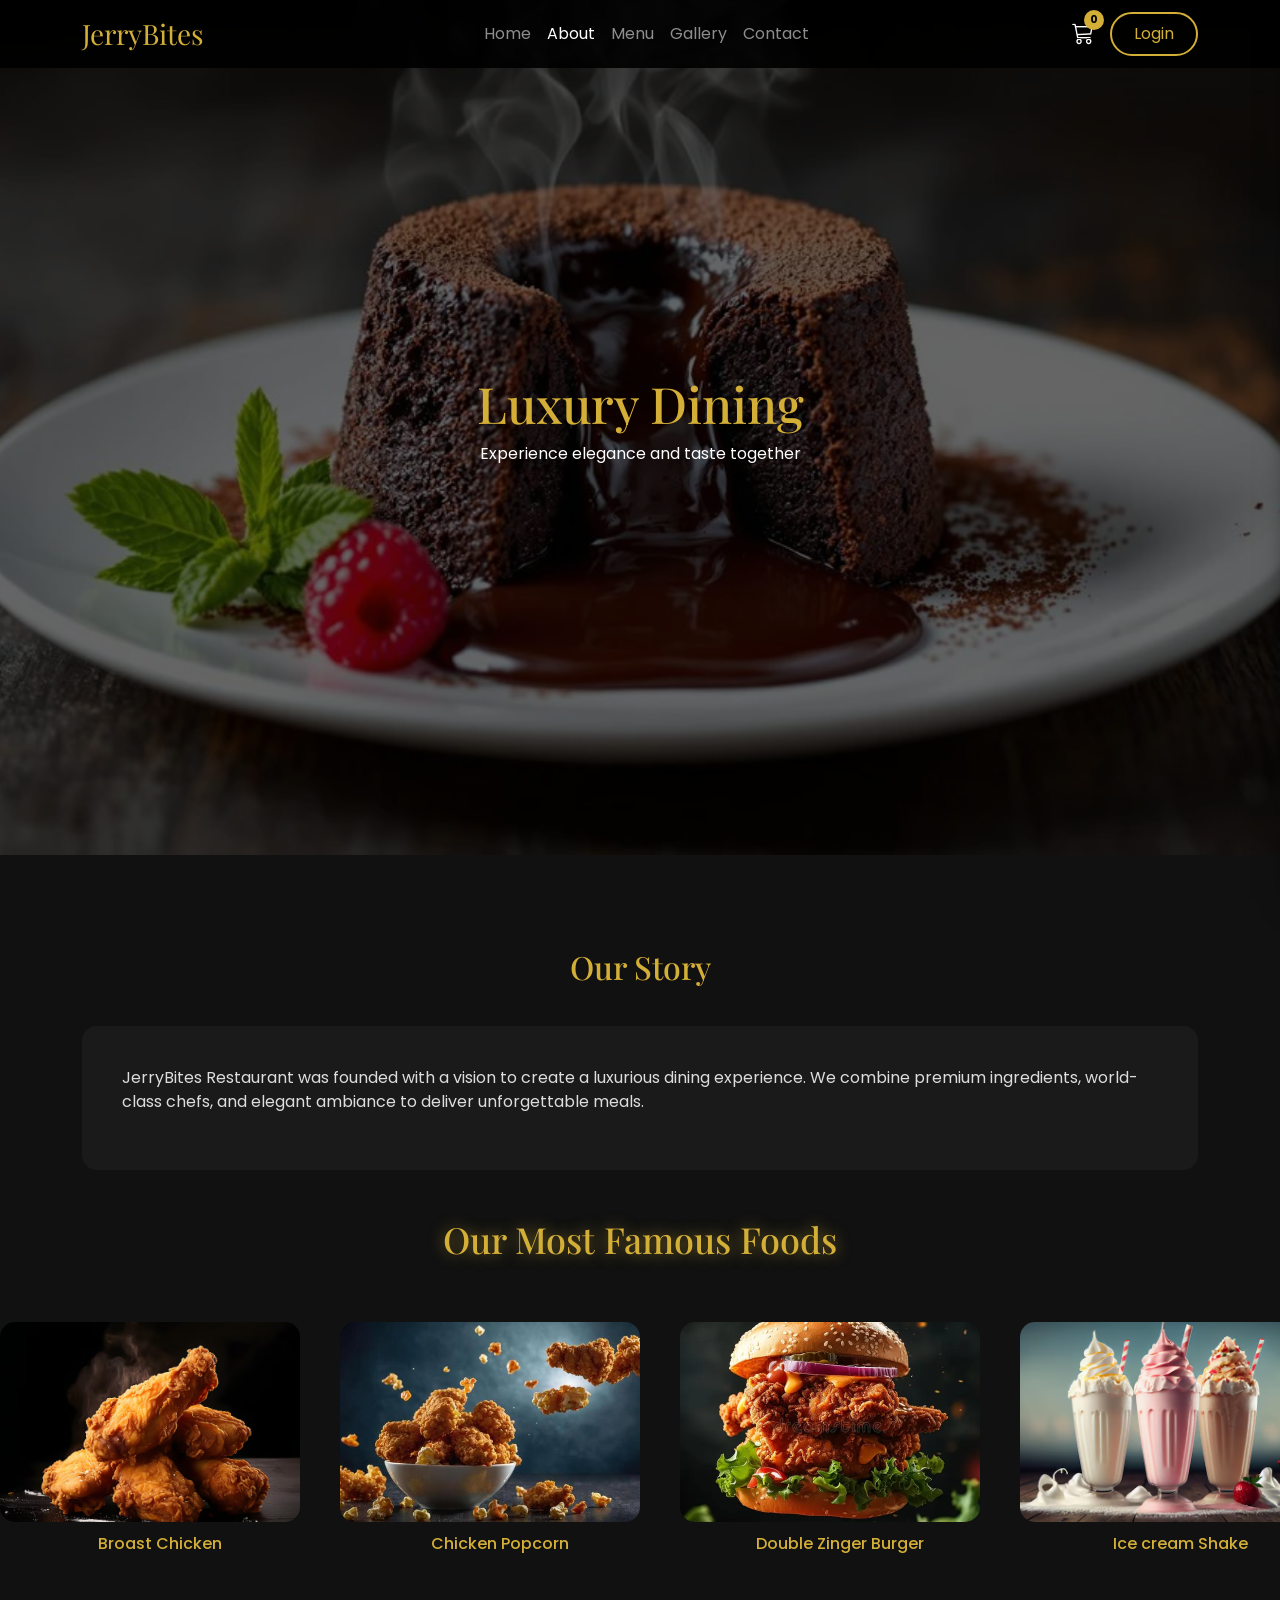
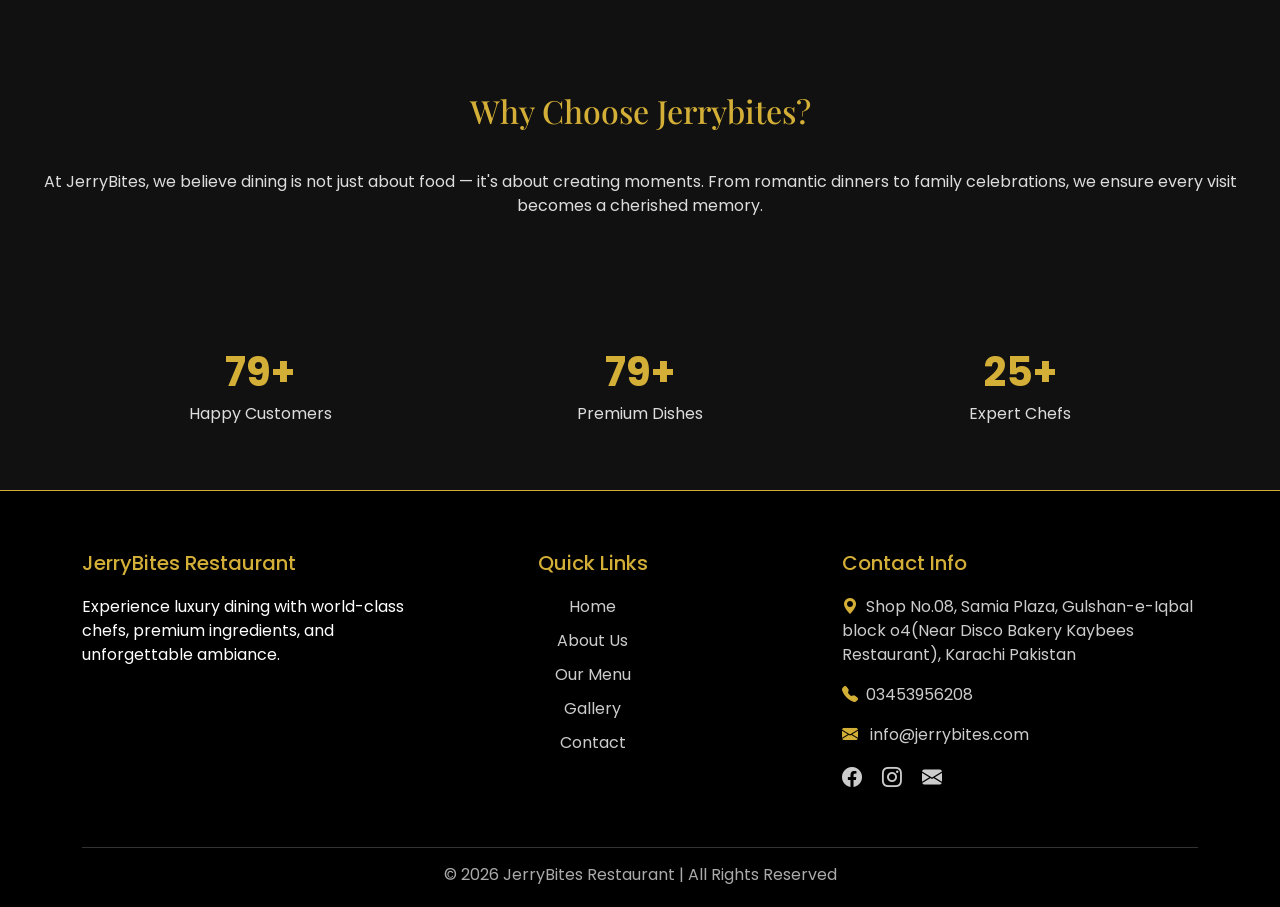
<file: about.html>
<!DOCTYPE html>
<html lang="en">
<head>
<meta charset="UTF-8">
<meta name="viewport" content="width=device-width, initial-scale=1.0">
<title>About Us | Jerrybites Restaurant</title>

<link href="https://cdn.jsdelivr.net/npm/bootstrap@5.3.2/dist/css/bootstrap.min.css" rel="stylesheet">
<link href="https://cdn.jsdelivr.net/npm/bootstrap-icons@1.11.3/font/bootstrap-icons.css" rel="stylesheet">
<link href="https://fonts.googleapis.com/css2?family=Playfair+Display:wght@600;700&family=Poppins:wght@300;400;500&display=swap" rel="stylesheet">

<style>

body{
  font-family:'Poppins', sans-serif;
  background:#111;
  color:#ddd;
}

/* NAVBAR */
.navbar{ background:rgba(0,0,0,0.9); }
.navbar-brand{
  font-family:'Playfair Display', serif;
  color:#d4af37 !important;
  font-size:28px;
}
.nav-link:hover{ color:#d4af37 !important; }

.navbar .nav-link{ position:relative; }
.navbar .nav-link::after{
  content:"";
  position:absolute;
  width:0%; height:2px;
  background:#d4af37;
  left:0; bottom:-5px;
  transition:0.3s;
}
.navbar .nav-link:hover::after{ width:100%; }

/*  HERO SLIDER  */

.hero-slider{
  height:100vh;
}

.hero-slider .carousel-item{
  height:95vh;
  background-size:cover;
  background-position:center;
  position:relative;
}

.hero-overlay{
  position:absolute;
  inset:0;
  background:rgba(0,0,0,0.6);
}

.hero-content{
  position:absolute;
  top:50%;
  left:50%;
  transform:translate(-50%,-50%);
  text-align:center;
  color:#fff;
  animation:fadeUp 1.5s ease;
}

.hero-content h1{
  font-family:'Playfair Display', serif;
  font-size:50px;
  color:#d4af37;
}

@keyframes fadeUp{
  from{opacity:0; transform:translate(-50%,-40%);}
  to{opacity:1; transform:translate(-50%,-50%);}
}

/* SECTION TITLE */
.section-title{
  font-family:'Playfair Display', serif;
  color:#d4af37;
  margin-bottom:40px;
}

/* ABOUT BOX SAME */
.about-box{
  background:#1a1a1a;
  padding:40px;
  border-radius:15px;
  transition:0.4s;
}
.about-box:hover{
  transform:translateY(-8px);
  box-shadow:0 10px 25px rgba(212,175,55,0.4);
}

/* ROTATING GALLERY  */

.rotating-gallery{
  overflow:hidden;
  position:relative;
  margin:60px 0;
}

.gallery-track{
  display:flex;
  width:max-content;
  animation:scrollGallery 25s linear infinite;
}

.gallery-track img{
  width:300px;
  height:200px;
  object-fit:cover;
  margin-right:20px;
  border-radius:15px;
}

/*  smooth animation */
@keyframes scrollGallery{
  from{ transform:translateX(0); }
  to{ transform:translateX(-50%); }
}

/* EXTRA INFO SECTION  */

.extra-info{
  text-align:center;
  padding:60px 20px;
  animation:fadeSection 2s ease;
}

@keyframes fadeSection{
  from{opacity:0; transform:translateY(40px);}
  to{opacity:1; transform:translateY(0);}
}

/* COUNTER */
.counter{
  font-size:40px;
  color:#d4af37;
  font-weight:bold;
}

/* FOOTER */
.footer{
  background:#000;
  padding:60px 0 20px;
  border-top:1px solid #d4af37; 
}
/* Contact Info Color Fix */
.contact-info p{
  color:#ccc;
}

.contact-info a{
  color:#ccc;
  text-decoration:none;
}

.contact-info a:hover{
  color:#d4af37;
}

.contact-info i{
  color:#d4af37;
}

.footer h5{
  color:#d4af37;
  margin-bottom:20px;
}

.footer a{
  text-decoration:none;
  color:#ccc;
  transition:0.3s;
}
.footer a:hover{
  color:#d4af37;
}

.social-icons a{
  font-size:20px;
  margin-right:15px;
  color:#ccc;
  transition:0.3s;
}
.social-icons a:hover{
  color:#d4af37;
}

.footer-bottom{
  border-top:1px solid #333;
  margin-top:30px;
  padding-top:15px;
  text-align:center;
  color:#aaa;
}
.quick-links li {
  margin-bottom:10px;
}

.quick-links a {
  position:relative;
  display:inline-block;
}

.quick-links a::after{
  content:"";
  position:absolute;
  width:0;
  height:2px;
  background:#d4af37;
  left:0;
  bottom:-3px;
  transition:0.3s;
}

.quick-links a:hover::after{
  width:100%;
}
/*login */
.btn-login{
  background: transparent;
  border: 2px solid #d4af37;
  color: #d4af37;
  padding: 8px 22px;
  border-radius: 30px;
  transition: 0.3s;
}

.btn-login:hover{
  background: #d4af37;
  color: #000;
  transform: scale(1.05);
  box-shadow: 0 0 15px #d4af37;
}

/* Gallery Heading */
.gallery-heading{
  font-family:'Playfair Display', serif;
  color:#d4af37;
  font-size:36px;
  text-shadow:0 0 15px rgba(212,175,55,0.6);
}

/* Food Item Box */
.food-item{
  text-align:center;
  margin-right:20px;
}

.food-item img{
  width:300px;
  height:200px;
  object-fit:cover;
  border-radius:15px;
  transition:0.4s;
}

.food-item img:hover{
  transform:scale(1.05);
  box-shadow:0 10px 25px rgba(212,175,55,0.5);
}

.food-item p{
  margin-top:10px;
  color:#d4af37;
  font-weight:500;
}

/* =========== CART ICON & SIDEBAR =========== */
.cart-btn{
  position:relative;
  cursor:pointer;
  transition:0.3s;
}
.cart-btn:hover{
  transform:scale(1.15);
}
.cart-btn:hover i{
  color:#d4af37 !important;
}
.cart-badge{
  position:absolute;
  top:-8px;
  right:-10px;
  background:#d4af37;
  color:#000;
  font-size:11px;
  font-weight:700;
  width:20px;
  height:20px;
  border-radius:50%;
  display:flex;
  align-items:center;
  justify-content:center;
  animation:popBadge 0.3s ease;
}
@keyframes popBadge{
  0%{transform:scale(0);}
  80%{transform:scale(1.25);}
  100%{transform:scale(1);}
}

/* Cart Sidebar Overlay */
.cart-overlay{
  position:fixed;
  inset:0;
  background:rgba(0,0,0,0.6);
  z-index:9998;
  opacity:0;
  visibility:hidden;
  transition:0.3s;
}
.cart-overlay.active{
  opacity:1;
  visibility:visible;
}

/* Cart Sidebar Panel */
.cart-sidebar{
  position:fixed;
  top:0;
  right:-420px;
  width:400px;
  max-width:90vw;
  height:100vh;
  background:#1a1a1a;
  z-index:9999;
  transition:0.4s cubic-bezier(0.25,0.8,0.25,1);
  display:flex;
  flex-direction:column;
  box-shadow:-5px 0 30px rgba(0,0,0,0.8);
  border-left:2px solid #d4af37;
}
.cart-sidebar.active{
  right:0;
}

.cart-header{
  display:flex;
  align-items:center;
  justify-content:space-between;
  padding:20px 25px;
  border-bottom:1px solid #333;
}
.cart-header h4{
  margin:0;
  color:#d4af37;
  font-family:'Playfair Display', serif;
  font-size:22px;
}
.cart-close{
  background:none;
  border:none;
  color:#fff;
  font-size:26px;
  cursor:pointer;
  transition:0.3s;
  width:40px;
  height:40px;
  border-radius:50%;
  display:flex;
  align-items:center;
  justify-content:center;
}
.cart-close:hover{
  background:#d4af37;
  color:#000;
  transform:rotate(90deg);
}

.cart-body{
  flex:1;
  overflow-y:auto;
  padding:20px 25px;
}

/* Cart Item */
.cart-item{
  display:flex;
  align-items:center;
  gap:15px;
  background:#222;
  border-radius:12px;
  padding:12px;
  margin-bottom:12px;
  border:1px solid #333;
  transition:0.3s;
  animation:slideInCart 0.3s ease;
}
@keyframes slideInCart{
  from{opacity:0; transform:translateX(30px);}
  to{opacity:1; transform:translateX(0);}
}
.cart-item:hover{
  border-color:#d4af37;
  box-shadow:0 4px 15px rgba(212,175,55,0.2);
}
.cart-item img{
  width:60px;
  height:60px;
  object-fit:cover;
  border-radius:10px;
}
.cart-item-info{
  flex:1;
}
.cart-item-info h6{
  margin:0 0 4px;
  color:#fff;
  font-size:14px;
}
.cart-item-info .cart-item-price{
  color:#d4af37;
  font-weight:600;
  font-size:14px;
}

/* Quantity Controls */
.qty-controls{
  display:flex;
  align-items:center;
  gap:8px;
}
.qty-controls button{
  width:28px;
  height:28px;
  border:1px solid #d4af37;
  background:transparent;
  color:#d4af37;
  border-radius:50%;
  font-size:14px;
  font-weight:700;
  cursor:pointer;
  transition:0.3s;
  display:flex;
  align-items:center;
  justify-content:center;
}
.qty-controls button:hover{
  background:#d4af37;
  color:#000;
}
.qty-controls span{
  color:#fff;
  font-weight:600;
  min-width:20px;
  text-align:center;
}

.cart-item-remove{
  background:none;
  border:none;
  color:#ff4444;
  font-size:18px;
  cursor:pointer;
  transition:0.3s;
  padding:5px;
  border-radius:50%;
}
.cart-item-remove:hover{
  background:rgba(255,68,68,0.2);
  transform:scale(1.2);
}

/* Empty Cart */
.cart-empty{
  text-align:center;
  padding:60px 20px;
  color:#888;
}
.cart-empty i{
  font-size:60px;
  color:#333;
  margin-bottom:15px;
}
.cart-empty p{
  font-size:16px;
}

/* Cart Footer */
.cart-footer{
  padding:20px 25px;
  border-top:1px solid #333;
}
.cart-total{
  display:flex;
  justify-content:space-between;
  align-items:center;
  margin-bottom:15px;
}
.cart-total span:first-child{
  color:#ccc;
  font-size:16px;
}
.cart-total span:last-child{
  color:#d4af37;
  font-size:22px;
  font-weight:700;
}

.btn-checkout{
  width:100%;
  padding:14px;
  background:linear-gradient(135deg, #d4af37, #b8962e);
  color:#000;
  border:none;
  border-radius:30px;
  font-weight:600;
  font-size:16px;
  cursor:pointer;
  transition:0.3s;
  text-transform:uppercase;
  letter-spacing:1px;
}
.btn-checkout:hover{
  transform:translateY(-2px);
  box-shadow:0 8px 25px rgba(212,175,55,0.5);
}
.btn-checkout:active{
  transform:translateY(0);
}

.btn-clear-cart{
  width:100%;
  padding:10px;
  background:transparent;
  color:#ff4444;
  border:1px solid #ff4444;
  border-radius:30px;
  font-size:13px;
  cursor:pointer;
  transition:0.3s;
  margin-top:10px;
}
.btn-clear-cart:hover{
  background:#ff4444;
  color:#fff;
}

/* Toast Notification */
.cart-toast{
  position:fixed;
  bottom:30px;
  right:30px;
  background:#1a1a1a;
  color:#d4af37;
  padding:15px 25px;
  border-radius:12px;
  border:1px solid #d4af37;
  z-index:99999;
  font-weight:500;
  box-shadow:0 10px 30px rgba(0,0,0,0.5);
  transform:translateY(100px);
  opacity:0;
  transition:0.4s;
}
.cart-toast.show{
  transform:translateY(0);
  opacity:1;
}
</style>
</head>
<body>


<!-- NAVBAR -->
<nav class="navbar navbar-expand-lg navbar-dark fixed-top">
  <div class="container">
    <a class="navbar-brand" href="index.html">JerryBites</a>
    <button class="navbar-toggler" data-bs-toggle="collapse" data-bs-target="#navmenu">
      <span class="navbar-toggler-icon"></span>
    </button>
    <div class="collapse navbar-collapse" id="navmenu">
      <ul class="navbar-nav mx-auto">
        <li class="nav-item"><a class="nav-link" href="index.html">Home</a></li>
        <li class="nav-item"><a class="nav-link active" href="about.html">About</a></li>
        <li class="nav-item"><a class="nav-link" href="menu.html">Menu</a></li>
        <li class="nav-item"><a class="nav-link" href="gallery.html">Gallery</a></li>
        <li class="nav-item"><a class="nav-link" href="contact.html">Contact</a></li>
      </ul>
      <div class="d-flex align-items-center gap-3">
        <!-- Cart Button -->
        <div class="cart-btn" onclick="openCart()">
          <i class="bi bi-cart3 text-white" style="font-size:22px;"></i>
          <span class="cart-badge" id="cartBadge">0</span>
        </div>
        <a href="login.html" class="btn btn-login">Login</a>
      </div>
    </div>
  </div>
</nav>

<!-- CART OVERLAY -->
<div class="cart-overlay" id="cartOverlay" onclick="closeCart()"></div>

<!-- CART SIDEBAR -->
<div class="cart-sidebar" id="cartSidebar">
  <div class="cart-header">
    <h4><i class="bi bi-cart3 me-2"></i>Your Cart</h4>
    <button class="cart-close" onclick="closeCart()"><i class="bi bi-x"></i></button>
  </div>
  <div class="cart-body" id="cartBody">
    
  </div>
  <div class="cart-footer" id="cartFooter">
    
  </div>
</div>

<!-- TOAST NOTIFICATION -->
<div class="cart-toast" id="cartToast"></div>


<!--  HERO SLIDER  -->

<div id="heroCarousel" class="carousel slide hero-slider" data-bs-ride="carousel">

  <div class="carousel-inner">

    <div class="carousel-item active" style="background-image:url('assests/images/chocolate\ lava\ cake.webp');">
      <div class="hero-overlay"></div>
      <div class="hero-content">
        <h1>Luxury Dining</h1>
        <p>Experience elegance and taste together</p>
      </div>
    </div>

    <div class="carousel-item" style="background-image:url('assests/images/chicken\ tikka.avif');">
      <div class="hero-overlay"></div>
      <div class="hero-content">
        <h1>Premium Ingredients</h1>
        <p>Only the finest quality served daily</p>
      </div>
    </div>

    <div class="carousel-item" style="background-image:url('assests/images/drinks.jpg');">
      <div class="hero-overlay"></div>
      <div class="hero-content">
        <h1>Expert Chefs</h1>
        <p>Crafted by world-class culinary artists</p>
      </div>
    </div>

    <div class="carousel-item" style="background-image:url('assests/images/chicken\ wings.jpg');">
      <div class="hero-overlay"></div>
      <div class="hero-content">
        <h1>Unforgettable Ambience</h1>
        <p>A place where memories are made</p>
      </div>
    </div>

  </div>
</div>

<!-- OUR STORY SAME -->
<section class="container my-5">
  <h2 class="text-center section-title">Our Story</h2>
  <div class="about-box">
    <p>
      JerryBites Restaurant was founded with a vision to create
      a luxurious dining experience. We combine premium ingredients,
      world-class chefs, and elegant ambiance to deliver unforgettable meals.
    </p>
  </div>
</section>

<div class="text-center mb-4">
  <h2 class="gallery-heading">Our Most Famous Foods</h2>
</div>
<div class="rotating-gallery" id="gallery">
  <div class="gallery-track">
    
    <!-- Original Images -->
    <div class="food-item">
  <img src="assests/images/broast.avif">
  <p>Broast Chicken</p>
</div>
    <div class="food-item">
  <img src="assests/images/chicken popcorns.jpg">
  <p>Chicken Popcorn</p>
</div>
    <div class="food-item">
  <img src="assests/images/chicken double zinger burger.webp">
  <p>Double Zinger Burger</p>
</div>
    <div class="food-item">
  <img src="assests/images/3.avif">
  <p>Ice cream Shake</p>
</div>

    <!-- Duplicate Images  -->
    <div class="food-item">
  <img src="assests/images/broast.avif">
  <p>Broast Chicken</p>
</div>
    <div class="food-item">
  <img src="assests/images/chicken popcorns.jpg">
  <p>Chicken Popcorn</p>
</div>
    <div class="food-item">
  <img src="assests/images/chicken double zinger burger.webp">
  <p>Double Zinger Burger</p>
</div>
    <div class="food-item">
  <img src="assests/images/3.avif">
  <p>Ice cream Shake</p>
</div>

  </div>
</div>

<!-- EXTRA INFO -->
<section class="extra-info">
  <h2 class="section-title">Why Choose Jerrybites?</h2>
  <p>
    At JerryBites, we believe dining is not just about food —
    it's about creating moments. From romantic dinners to
    family celebrations, we ensure every visit becomes
    a cherished memory.
  </p>
</section>

<!-- customer -->
<section class="container text-center my-5">
  <div class="row">
    <div class="col-md-4">
      <div class="counter" id="counter1">0</div>
      <p>Happy Customers</p>
    </div>
    <div class="col-md-4">
      <div class="counter" id="counter2">0</div>
      <p>Premium Dishes</p>
    </div>
    <div class="col-md-4">
      <div class="counter" id="counter3">0</div>
      <p>Expert Chefs</p>
    </div>
  </div>
</section>

<!-- FOOTER -->
<footer class="footer text-white">
<div class="container">
<div class="row">

<!-- Left -->
<div class="col-md-4 mb-4">
<h5>JerryBites Restaurant</h5>
<p>
Experience luxury dining with world-class chefs, premium ingredients, 
and unforgettable ambiance.
</p>
</div>

<!-- Middle -->
<div class="col-md-3 mb-4 text-md-center">
<h5>Quick Links</h5>
<ul class="list-unstyled quick-links">
<li><a href="index.html">Home</a></li>
<li><a href="about.html">About Us</a></li>
<li><a href="menu.html">Our Menu</a></li>
<li><a href="gallery.html">Gallery</a></li>
<li><a href="contact.html">Contact</a></li>
</ul>
</div>

<!-- Right  -->
<div class="col-md-4 offset-md-1 mb-4 text-md-start">
<h5>Contact Info</h5>

<div class="contact-info">
<p><i class="bi bi-geo-alt-fill me-2"></i>Shop No.08, Samia Plaza, Gulshan-e-Iqbal block o4(Near Disco Bakery Kaybees Restaurant), Karachi Pakistan</p>
<p><i class="bi bi-telephone-fill me-2"></i>03453956208</p>
<p>
<i class="bi bi-envelope-fill me-2"></i>
<a href="https://mail.google.com/mail/?view=cm&fs=1&to=info@jerrybites.com" target="_blank">
info@jerrybites.com
</a>
</p>
</div>

<!-- Social Icons  -->
<div class="social-icons mt-3">
<a href="https://www.facebook.com/profile.php?id=61572902196041" target="_blank">
    <i class="bi bi-facebook"></i>
  </a>
<a href="https://www.instagram.com/jerrybitesexpress/" target="_blank">
    <i class="bi bi-instagram"></i>
  </a>
<a href="https://mail.google.com/mail/?view=cm&fs=1&to=info@jerrybites.com" target="_blank">
<i class="bi bi-envelope-fill"></i>
</a>
</div>

</div>

</div>

<div class="footer-bottom text-center">
© 2026 JerryBites Restaurant | All Rights Reserved
</div>

</div>
</footer>

<script src="https://cdn.jsdelivr.net/npm/bootstrap@5.3.2/dist/js/bootstrap.bundle.min.js"></script>

<script>
// ============ COUNTER ANIMATION (SAME AS BEFORE) ============
function animateCounter(id, target){
  let count = 0;
  let speed = 20;
  let interval = setInterval(() => {
    if(count >= target){ clearInterval(interval); }
    else{
      count++;
      document.getElementById(id).innerText = count + "+";
    }
  }, speed);
}
window.onload = function(){
  animateCounter("counter1", 500);
  animateCounter("counter2", 120);
  animateCounter("counter3", 25);
};

// ============ GALLERY HOVER PAUSE (SAME AS BEFORE) ============
document.addEventListener("DOMContentLoaded", function(){
  const gallery = document.getElementById("gallery");
  const track = document.querySelector(".gallery-track");

  gallery.addEventListener("mouseenter", function(){
    track.style.animationPlayState = "paused";
  });

  gallery.addEventListener("mouseleave", function(){
    track.style.animationPlayState = "running";
  });

  // Load cart on page load
  renderCart();
});


// ==========================================
//         CART SYSTEM (LocalStorage)
// ==========================================

// Get cart from localStorage
function getCart(){
  return JSON.parse(localStorage.getItem("jerrybites_cart")) || [];
}

// Save cart to localStorage
function saveCart(cart){
  localStorage.setItem("jerrybites_cart", JSON.stringify(cart));
}

// Update badge count
function updateBadge(){
  let cart = getCart();
  let totalQty = cart.reduce((sum, item) => sum + item.qty, 0);
  let badge = document.getElementById("cartBadge");
  badge.innerText = totalQty;
  badge.style.animation = "none";
  setTimeout(() => { badge.style.animation = "popBadge 0.3s ease"; }, 10);
}

// Open cart sidebar
function openCart(){
  document.getElementById("cartSidebar").classList.add("active");
  document.getElementById("cartOverlay").classList.add("active");
  document.body.style.overflow = "hidden";
  renderCart();
}

// Close cart sidebar
function closeCart(){
  document.getElementById("cartSidebar").classList.remove("active");
  document.getElementById("cartOverlay").classList.remove("active");
  document.body.style.overflow = "auto";
}

// Render cart items in sidebar
function renderCart(){
  let cart = getCart();
  let cartBody = document.getElementById("cartBody");
  let cartFooter = document.getElementById("cartFooter");

  updateBadge();

  if(cart.length === 0){
    cartBody.innerHTML = `
      <div class="cart-empty">
        <i class="bi bi-cart-x d-block"></i>
        <p>Your cart is empty</p>
        <p style="font-size:13px; color:#555;">Go to Menu or Gallery page to add items!</p>
      </div>
    `;
    cartFooter.innerHTML = "";
    return;
  }

  let html = "";
  let total = 0;

  cart.forEach((item, index) => {
    let itemTotal = item.price * item.qty;
    total += itemTotal;

    html += `
      <div class="cart-item">
        <img src="${item.image}" alt="${item.name}">
        <div class="cart-item-info">
          <h6>${item.name}</h6>
          <span class="cart-item-price">Rs ${item.price} × ${item.qty} = Rs ${itemTotal}</span>
          <div class="qty-controls mt-1">
            <button onclick="changeQty(${index}, -1)">−</button>
            <span>${item.qty}</span>
            <button onclick="changeQty(${index}, 1)">+</button>
          </div>
        </div>
        <button class="cart-item-remove" onclick="removeItem(${index})">
          <i class="bi bi-trash3"></i>
        </button>
      </div>
    `;
  });

  cartBody.innerHTML = html;

  cartFooter.innerHTML = `
    <div class="cart-total">
      <span>Total:</span>
      <span>Rs ${total}</span>
    </div>
    <button class="btn-checkout" onclick="checkout()">
      <i class="bi bi-bag-check me-2"></i>Checkout
    </button>
    <button class="btn-clear-cart" onclick="clearCart()">
      <i class="bi bi-trash me-1"></i>Clear Cart
    </button>
  `;
}

// Change quantity
function changeQty(index, delta){
  let cart = getCart();
  cart[index].qty += delta;
  if(cart[index].qty <= 0){
    cart.splice(index, 1);
  }
  saveCart(cart);
  renderCart();
}

// Remove single item
function removeItem(index){
  let cart = getCart();
  let removed = cart[index].name;
  cart.splice(index, 1);
  saveCart(cart);
  renderCart();
  showToast(`${removed} removed from cart`);
}

// Clear entire cart
function clearCart(){
  localStorage.removeItem("jerrybites_cart");
  renderCart();
  showToast("Cart cleared!");
}

// Checkout
function checkout(){
  let cart = getCart();
  let total = cart.reduce((sum, item) => sum + (item.price * item.qty), 0);
  let msg = "🧾 *JerryBites Order*\n\n";
  cart.forEach(item => {
    msg += `• ${item.name} × ${item.qty} = Rs ${item.price * item.qty}\n`;
  });
  msg += `\n💰 *Total: Rs ${total}*`;

  let phone = "923453956208";
  let url = `https://wa.me/${phone}?text=${encodeURIComponent(msg)}`;
  window.open(url, "_blank");
}

// Toast notification
function showToast(message){
  let toast = document.getElementById("cartToast");
  toast.innerHTML = `<i class="bi bi-check-circle me-2"></i>${message}`;
  toast.classList.add("show");
  setTimeout(() => { toast.classList.remove("show"); }, 2500);
}
</script>

</body>
</html>
</file>
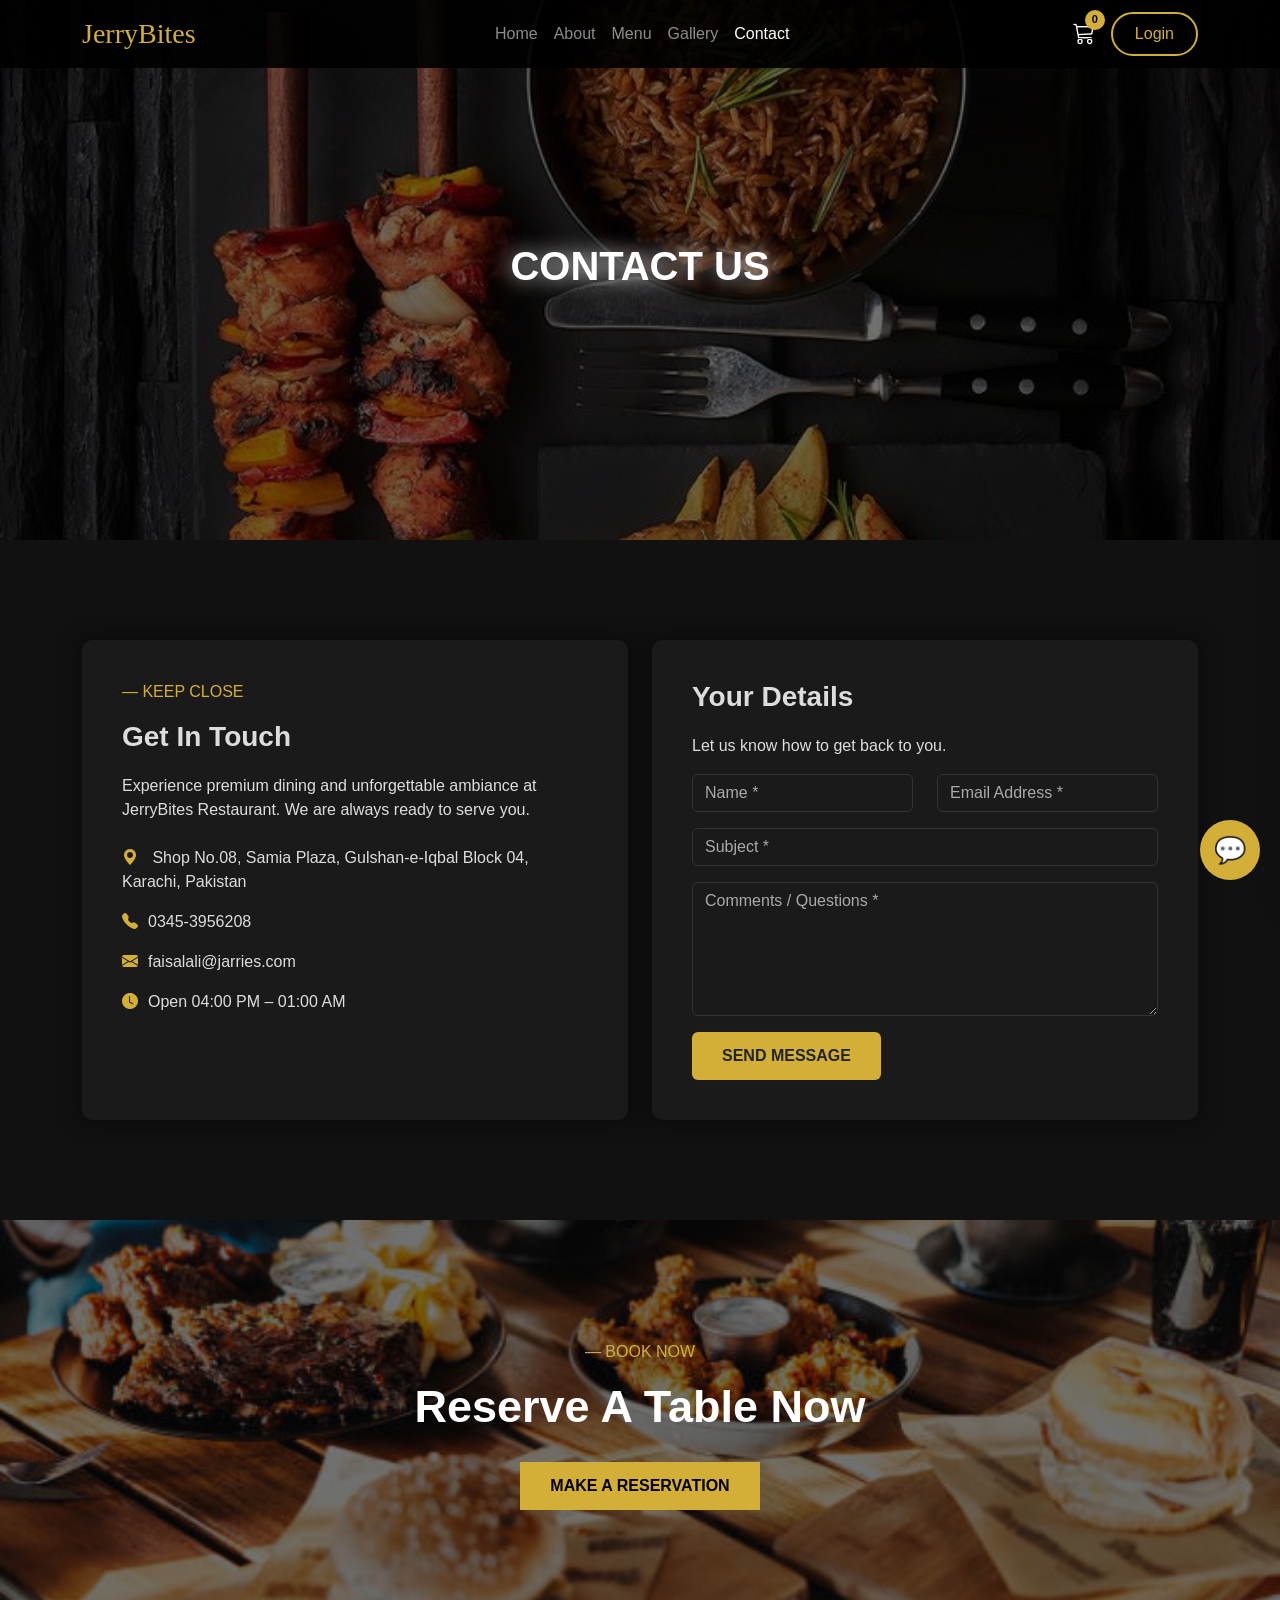
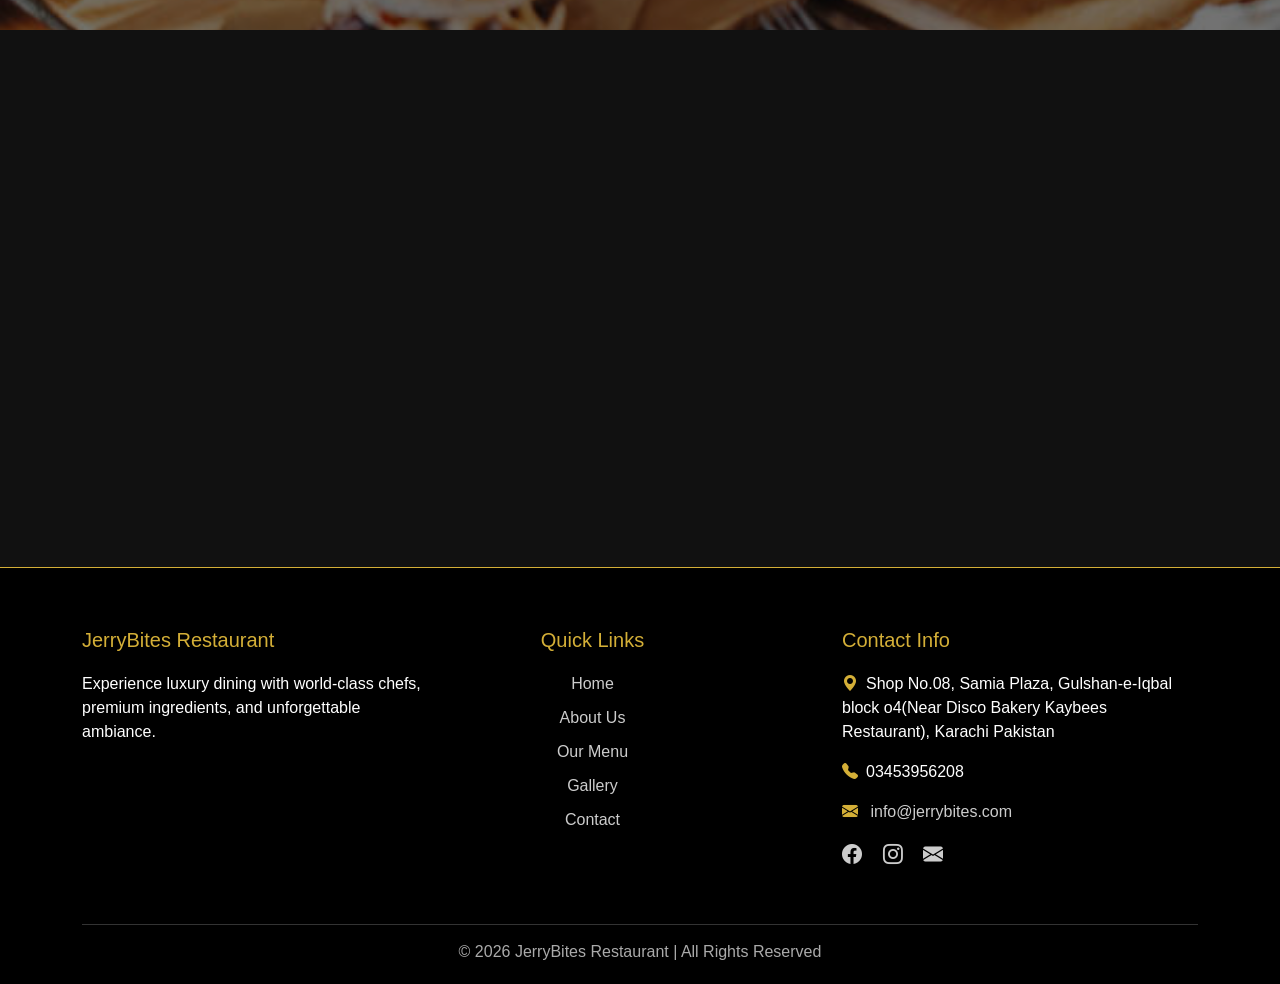
<file: contact.html>
<!DOCTYPE html>
<html lang="en">
<head>
<meta charset="UTF-8">
<meta name="viewport" content="width=device-width, initial-scale=1.0">
<title>Contact | JerryBites Restaurant</title>

<link href="https://cdn.jsdelivr.net/npm/bootstrap@5.3.2/dist/css/bootstrap.min.css" rel="stylesheet">
<link href="https://cdn.jsdelivr.net/npm/bootstrap-icons@1.11.3/font/bootstrap-icons.css" rel="stylesheet">

<style>

/* GLOBAL */
body{
  font-family: 'Poppins', sans-serif;
  background:#111;
  color:#ddd;
  scroll-behavior:smooth;
}

.section-padding{
  padding:80px 0;
}

.section-title{
  font-family:'Playfair Display', serif;
  font-size:40px;
  color:#d4af37;
  margin-bottom:30px;
}

/* NAVBAR */
.navbar{
  background:rgba(0,0,0,0.9);
}
.navbar-brand{
  font-family:'Playfair Display', serif;
  color:#d4af37 !important;
  font-size:28px;
}
.nav-link:hover{
  color:#d4af37 !important;
}
/* Navbar Hover  */
.navbar .nav-link{
  position: relative;
}

.navbar .nav-link::after{
  content: "";
  position: absolute;
  width: 0%;
  height: 2px;
  background: #d4af37;
  left: 0;
  bottom: -5px;
  transition: 0.3s;
}

.navbar .nav-link:hover::after{
  width: 100%;
}

/* HERO */
.contact-hero{
  background:url('assests/images/00.jpg') center/cover no-repeat;
  height:60vh;
  display:flex;
  align-items:center;
  justify-content:center;
  position:relative;
}

.contact-hero::after{
  content:"";
  position:absolute;
  width:100%;
  height:100%;
  background:rgba(0,0,0,0.55); 
}

.contact-hero h1{
  position:relative;
  z-index:2;
  color:#ffffff;
  font-weight:800;
  text-shadow:0 0 20px rgba(255,255,255,0.9);
}
/* SECTION */
.section-padding{
  padding:100px 0;
}

.gold-text{
  color:#d4af37;
}

.contact-box{
  background:#1a1a1a;
  padding:40px;
  height:100%;
  border-radius:10px;
  box-shadow:0 0 25px rgba(0,0,0,0.6);
}

.contact-box h3{
  font-weight:700;
  margin-bottom:20px;
}

.contact-info i{
  color:#d4af37;
  margin-right:10px;
}

.form-control{
  background:#1a1a1a;
  border:1px solid #333;
  color:#fff;
}

.form-control:focus{
  background:#1a1a1a;
  border-color:#d4af37;
  box-shadow:none;
}

.btn-gold{
  background:#d4af37;
  border:none;
  padding:12px 30px;
  font-weight:600;
}

.btn-gold:hover{
  background:#fff;
   color: #000;
}

/* RESERVE SECTION  */
.reserve-section{
  background:url('assests/images/for\ contact.jpg') center/cover no-repeat;
  padding:120px 0;
  text-align:center;
  position:relative;
}

.reserve-section::after{
  content:"";
  position:absolute;
  width:100%;
  height:100%;
  background:rgba(0,0,0,0.55); 
  top:0;
  left:0;
}

.reserve-content{
  position:relative;
  z-index:2;
}

.reserve-content h2{
  font-size:45px;
  font-weight:700;
  color:#fff;
}

.reserve-btn{
  background:#d4af37;
  padding:12px 30px;
  text-decoration:none;
  color:#000;
  font-weight:600;
  margin-top:20px;
  display:inline-block;
}

.reserve-btn:hover{
  background:#fff;
}

/* MAP  */
.map-section iframe{
  width:100%;
  height:450px;
  border:0;
}
.map-section{
  margin-top:80px;
}

/* FOOTER */
.footer{
  background:#000;
  padding:60px 0 20px;
  border-top:1px solid #d4af37; 
}

.footer h5{
  color:#d4af37;
  margin-bottom:20px;
  
}

.footer a{
  text-decoration:none;
  color:#ccc;
  transition:0.3s;
}
.footer a:hover{
  color:#d4af37;
}

.social-icons a{
  font-size:20px;
  margin-right:15px;
  color:#ccc;
  transition:0.3s;
}
.social-icons a:hover{
  color:#d4af37;
}

.footer-bottom{
  border-top:1px solid #333;
  margin-top:30px;
  padding-top:15px;
  text-align:center;
  color:#aaa;
}
.quick-links li {
  margin-bottom:10px;
}

.quick-links a {
  position:relative;
  display:inline-block;
}

.quick-links a::after{
  content:"";
  position:absolute;
  width:0;
  height:2px;
  background:#d4af37;
  left:0;
  bottom:-3px;
  transition:0.3s;
}

.quick-links a:hover::after{
  width:100%;
}
.form-control,
.form-control:focus,
textarea,
textarea:focus,
input,
input:focus {
  color: #fff !important;
}
::placeholder {
  color: #aaa !important;
  opacity: 1;
}
input:-webkit-autofill,
input:-webkit-autofill:focus,
textarea:-webkit-autofill,
textarea:-webkit-autofill:focus {
  -webkit-text-fill-color: #fff !important;
  transition: background-color 5000s ease-in-out 0s;
}
/* Animation  */
.animate-left {
  opacity: 0;
  transform: translateX(-80px);
  animation: slideLeft 1.2s ease forwards;
}

.animate-right {
  opacity: 0;
  transform: translateX(80px);
  animation: slideRight 1.2s ease forwards;
}


.animate-right {
  animation-delay: 0.3s;
}


@keyframes slideLeft {
  to {
    opacity: 1;
    transform: translateX(0);
  }
}

@keyframes slideRight {
  to {
    opacity: 1;
    transform: translateX(0);
  }
}
/*login */
.btn-login{
  background: transparent;
  border: 2px solid #d4af37;
  color: #d4af37;
  padding: 8px 22px;
  border-radius: 30px;
  transition: 0.3s;
}

.btn-login:hover{
  background: #d4af37;
  color: #000;
  transform: scale(1.05);
  box-shadow: 0 0 15px #d4af37;
}
#chatToggle{
position:fixed;
bottom:20px;
right:20px;
background:#d4af37;
color:black;
border-radius:50%;
width:60px;
height:60px;
border:none;
font-size:26px;
cursor:pointer;
z-index:9999;
}

#chatContainer{
position:fixed;
bottom:90px;
right:20px;
width:350px;
display:none;
z-index:9999;
}
/* Full Screen Mode */
#chatContainer.fullscreen {
  width: 90vw !important;
  height: 80vh !important;
  bottom: 10vh !important;
}

#chatContainer.fullscreen #chatBox {
  height: calc(80vh - 120px) !important;
}
#chatBox{
  display: flex;
  flex-direction: column;
  gap: 8px;
}

/* User Message (Right Side) */
.user-msg{
  align-self: flex-end;
  background: #d4af37;
  color: #000;
  padding: 8px 12px;
  border-radius: 12px;
  max-width: 75%;
}

/* AI Message (Left Side) */
.ai-msg{
  align-self: flex-start;
  background: #1a1a1a;
  color: #fff;
  padding: 8px 12px;
  border-radius: 12px;
  max-width: 75%;
}
/* FIX WHITE ON REFRESH */
#chatContainer{
  background:#111 !important;
  color:#fff;
}

#chatBox{
  background:#111 !important;
}

/* =========== CART ICON & SIDEBAR =========== */
.cart-btn{
  position:relative;
  cursor:pointer;
  transition:0.3s;
}
.cart-btn:hover{
  transform:scale(1.15);
}
.cart-btn:hover i{
  color:#d4af37 !important;
}
.cart-badge{
  position:absolute;
  top:-8px;
  right:-10px;
  background:#d4af37;
  color:#000;
  font-size:11px;
  font-weight:700;
  width:20px;
  height:20px;
  border-radius:50%;
  display:flex;
  align-items:center;
  justify-content:center;
  animation:popBadge 0.3s ease;
}
@keyframes popBadge{
  0%{transform:scale(0);}
  80%{transform:scale(1.25);}
  100%{transform:scale(1);}
}

/* Cart Sidebar Overlay */
.cart-overlay{
  position:fixed;
  inset:0;
  background:rgba(0,0,0,0.6);
  z-index:10000;
  opacity:0;
  visibility:hidden;
  transition:0.3s;
}
.cart-overlay.active{
  opacity:1;
  visibility:visible;
}

/* Cart Sidebar Panel */
.cart-sidebar{
  position:fixed;
  top:0;
  right:-420px;
  width:400px;
  max-width:90vw;
  height:100vh;
  background:#1a1a1a;
  z-index:10001;
  transition:0.4s cubic-bezier(0.25,0.8,0.25,1);
  display:flex;
  flex-direction:column;
  box-shadow:-5px 0 30px rgba(0,0,0,0.8);
  border-left:2px solid #d4af37;
}
.cart-sidebar.active{
  right:0;
}

.cart-header{
  display:flex;
  align-items:center;
  justify-content:space-between;
  padding:20px 25px;
  border-bottom:1px solid #333;
}
.cart-header h4{
  margin:0;
  color:#d4af37;
  font-family:'Playfair Display', serif;
  font-size:22px;
}
.cart-close{
  background:none;
  border:none;
  color:#fff;
  font-size:26px;
  cursor:pointer;
  transition:0.3s;
  width:40px;
  height:40px;
  border-radius:50%;
  display:flex;
  align-items:center;
  justify-content:center;
}
.cart-close:hover{
  background:#d4af37;
  color:#000;
  transform:rotate(90deg);
}

.cart-body{
  flex:1;
  overflow-y:auto;
  padding:20px 25px;
}

/* Cart Item */
.cart-item{
  display:flex;
  align-items:center;
  gap:15px;
  background:#222;
  border-radius:12px;
  padding:12px;
  margin-bottom:12px;
  border:1px solid #333;
  transition:0.3s;
  animation:slideInCart 0.3s ease;
}
@keyframes slideInCart{
  from{opacity:0; transform:translateX(30px);}
  to{opacity:1; transform:translateX(0);}
}
.cart-item:hover{
  border-color:#d4af37;
  box-shadow:0 4px 15px rgba(212,175,55,0.2);
}
.cart-item img{
  width:60px;
  height:60px;
  object-fit:cover;
  border-radius:10px;
}
.cart-item-info{
  flex:1;
}
.cart-item-info h6{
  margin:0 0 4px;
  color:#fff;
  font-size:14px;
}
.cart-item-info .cart-item-price{
  color:#d4af37;
  font-weight:600;
  font-size:14px;
}

/* Quantity Controls */
.qty-controls{
  display:flex;
  align-items:center;
  gap:8px;
}
.qty-controls button{
  width:28px;
  height:28px;
  border:1px solid #d4af37;
  background:transparent;
  color:#d4af37;
  border-radius:50%;
  font-size:14px;
  font-weight:700;
  cursor:pointer;
  transition:0.3s;
  display:flex;
  align-items:center;
  justify-content:center;
}
.qty-controls button:hover{
  background:#d4af37;
  color:#000;
}
.qty-controls span{
  color:#fff;
  font-weight:600;
  min-width:20px;
  text-align:center;
}

.cart-item-remove{
  background:none;
  border:none;
  color:#ff4444;
  font-size:18px;
  cursor:pointer;
  transition:0.3s;
  padding:5px;
  border-radius:50%;
}
.cart-item-remove:hover{
  background:rgba(255,68,68,0.2);
  transform:scale(1.2);
}

/* Empty Cart */
.cart-empty{
  text-align:center;
  padding:60px 20px;
  color:#888;
}
.cart-empty i{
  font-size:60px;
  color:#333;
  margin-bottom:15px;
}
.cart-empty p{
  font-size:16px;
}

/* Cart Footer */
.cart-footer{
  padding:20px 25px;
  border-top:1px solid #333;
}
.cart-total{
  display:flex;
  justify-content:space-between;
  align-items:center;
  margin-bottom:15px;
}
.cart-total span:first-child{
  color:#ccc;
  font-size:16px;
}
.cart-total span:last-child{
  color:#d4af37;
  font-size:22px;
  font-weight:700;
}

.btn-checkout{
  width:100%;
  padding:14px;
  background:linear-gradient(135deg, #d4af37, #b8962e);
  color:#000;
  border:none;
  border-radius:30px;
  font-weight:600;
  font-size:16px;
  cursor:pointer;
  transition:0.3s;
  text-transform:uppercase;
  letter-spacing:1px;
}
.btn-checkout:hover{
  transform:translateY(-2px);
  box-shadow:0 8px 25px rgba(212,175,55,0.5);
}
.btn-checkout:active{
  transform:translateY(0);
}

.btn-clear-cart{
  width:100%;
  padding:10px;
  background:transparent;
  color:#ff4444;
  border:1px solid #ff4444;
  border-radius:30px;
  font-size:13px;
  cursor:pointer;
  transition:0.3s;
  margin-top:10px;
}
.btn-clear-cart:hover{
  background:#ff4444;
  color:#fff;
}

/* Toast Notification */
.cart-toast{
  position:fixed;
  bottom:30px;
  left:30px;
  background:#1a1a1a;
  color:#d4af37;
  padding:15px 25px;
  border-radius:12px;
  border:1px solid #d4af37;
  z-index:99999;
  font-weight:500;
  box-shadow:0 10px 30px rgba(0,0,0,0.5);
  transform:translateY(100px);
  opacity:0;
  transition:0.4s;
}
.cart-toast.show{
  transform:translateY(0);
  opacity:1;
}

</style>
</head>

<body>
<!-- NAVBAR -->
<nav class="navbar navbar-expand-lg navbar-dark fixed-top">
  <div class="container">
    <a class="navbar-brand" href="index.html">JerryBites</a>
    <button class="navbar-toggler" data-bs-toggle="collapse" data-bs-target="#navmenu">
      <span class="navbar-toggler-icon"></span>
    </button>
    <div class="collapse navbar-collapse" id="navmenu">
      <ul class="navbar-nav mx-auto">
        <li class="nav-item"><a class="nav-link" href="index.html">Home</a></li>
        <li class="nav-item"><a class="nav-link" href="about.html">About</a></li>
        <li class="nav-item"><a class="nav-link" href="menu.html">Menu</a></li>
        <li class="nav-item"><a class="nav-link" href="gallery.html">Gallery</a></li>
        <li class="nav-item"><a class="nav-link active" href="contact.html">Contact</a></li>
      </ul>
      <div class="d-flex align-items-center gap-3">
        <!-- Cart Button -->
        <div class="cart-btn" onclick="openCart()">
          <i class="bi bi-cart3 text-white" style="font-size:22px;"></i>
          <span class="cart-badge" id="cartBadge">0</span>
        </div>
        <a href="login.html" class="btn btn-login">Login</a>
      </div>
    </div>
  </div>
</nav>

<!-- CART OVERLAY -->
<div class="cart-overlay" id="cartOverlay" onclick="closeCart()"></div>

<!-- CART SIDEBAR -->
<div class="cart-sidebar" id="cartSidebar">
  <div class="cart-header">
    <h4><i class="bi bi-cart3 me-2"></i>Your Cart</h4>
    <button class="cart-close" onclick="closeCart()"><i class="bi bi-x"></i></button>
  </div>
  <div class="cart-body" id="cartBody">
    <!-- Cart items render here -->
  </div>
  <div class="cart-footer" id="cartFooter">
    <!-- Total & buttons render here -->
  </div>
</div>

<!-- TOAST NOTIFICATION -->
<div class="cart-toast" id="cartToast"></div>

<!-- HERO -->
<section class="contact-hero">
  <h1>CONTACT US</h1>
</section>

<!-- CONTACT SECTION -->
<section class="section-padding">
<div class="container">
<div class="row g-4 align-items-stretch">

<!-- LEFT -->
<div class="col-lg-6 d-flex animate-left">
<div class="contact-box w-100">

<p class="gold-text">— KEEP CLOSE</p>
<h3>Get In Touch</h3>

<p>
Experience premium dining and unforgettable ambiance at JerryBites Restaurant.
We are always ready to serve you.
</p>

<div class="contact-info mt-4">
<p><i class="bi bi-geo-alt-fill"></i>
Shop No.08, Samia Plaza, Gulshan-e-Iqbal Block 04, Karachi, Pakistan
</p>

<p><i class="bi bi-telephone-fill"></i>0345-3956208</p>
<p><i class="bi bi-envelope-fill"></i>faisalali@jarries.com</p>
<p><i class="bi bi-clock-fill"></i>Open 04:00 PM – 01:00 AM</p>
</div>

</div>
</div>

<!-- RIGHT -->
<div class="col-lg-6 d-flex animate-right">
<div class="contact-box w-100">

<h3>Your Details</h3>
<p>Let us know how to get back to you.</p>

<form id="contactForm">

<div class="row">
<div class="col-md-6 mb-3">
<input type="text" class="form-control" id="name"
pattern="^[A-Za-z]{3,30}(?: [A-Za-z]{3,30})*$"
title="Name should contain only letters and spaces (min 3 characters)"
placeholder="Name *" required>
</div>

<div class="col-md-6 mb-3">
<input type="email" class="form-control" id="email"
pattern="^[^ ]+@[^ ]+\.[a-z]{2,3}$"
placeholder="Email Address *" required>
</div>
</div>

<div class="mb-3">
<input type="text" class="form-control" id="subject"
pattern=".{3,50}"
placeholder="Subject *" required>
</div>

<div class="mb-3">
<textarea class="form-control" id="message" rows="5"
pattern=".{10,500}"
placeholder="Comments / Questions *" required></textarea>
</div>

<button type="submit" class="btn btn-gold">SEND MESSAGE</button>

</form>

</div>
</div>

</div>
</div>
</section>

<!-- RESERVE SECTION -->
<section class="reserve-section">
<div class="reserve-content">
<p class="gold-text">— BOOK NOW</p>
<h2>Reserve A Table Now</h2>
<a href="#" class="reserve-btn" data-bs-toggle="modal" data-bs-target="#reservationModal">
  MAKE A RESERVATION</a>
</div>
</section>

<!-- MAP -->
<section class="map-section">
  <iframe
    src="https://www.google.com/maps?q=JerryBites%20Restaurant%20Gulshan-e-Iqbal%20Karachi&output=embed"
    allowfullscreen=""
    loading="lazy">
  </iframe>
</section>

<!-- RESERVATION MODAL -->
<div class="modal fade" id="reservationModal" tabindex="-1">
  <div class="modal-dialog">
    <div class="modal-content" style="background:#111; color:#fff;">
      
      <div class="modal-header border-0">
        <h5 class="modal-title" style="color:#d4af37;">Reserve A Table</h5>
        <button type="button" class="btn-close btn-close-white" data-bs-dismiss="modal"></button>
      </div>

      <div class="modal-body">
        <form id="reservationForm">

          <div class="mb-3">
            <input type="text" class="form-control"
            pattern="^[A-Za-z]{3,30}(?: [A-Za-z]{3,30})*$"
            placeholder="Full Name *" required>
          </div>

          <div class="mb-3">
            <input type="tel" class="form-control"
            pattern="^[0-9]{11}$"
            placeholder="Phone Number (11 digits) *" required>
          </div>

          <div class="mb-3">
            <input type="date" class="form-control" required>
          </div>

          <div class="mb-3">
            <input type="time" class="form-control" required>
          </div>

          <div class="mb-3">
            <input type="number" class="form-control"
            min="1" max="20"
            placeholder="Number of Guests *" required>
          </div>

          <button type="submit" class="btn btn-gold w-100">
            CONFIRM RESERVATION
          </button>

        </form>
      </div>

    </div>
  </div>
</div>

<!-- FOOTER -->
<footer class="footer text-white">
<div class="container">
<div class="row">

<!-- Left -->
<div class="col-md-4 mb-4">
<h5>JerryBites Restaurant</h5>
<p>
Experience luxury dining with world-class chefs, premium ingredients, 
and unforgettable ambiance.
</p>
</div>

<!-- Middle -->
<div class="col-md-3 mb-4 text-md-center">
<h5>Quick Links</h5>
<ul class="list-unstyled quick-links">
<li><a href="index.html">Home</a></li>
<li><a href="about.html">About Us</a></li>
<li><a href="menu.html">Our Menu</a></li>
<li><a href="gallery.html">Gallery</a></li>
<li><a href="contact.html">Contact</a></li>
</ul>
</div>

<!-- Right  -->
<div class="col-md-4 offset-md-1 mb-4 text-md-start">
<h5>Contact Info</h5>

<div class="contact-info">
<p><i class="bi bi-geo-alt-fill me-2"></i>Shop No.08, Samia Plaza, Gulshan-e-Iqbal block o4(Near Disco Bakery Kaybees Restaurant), Karachi Pakistan</p>
<p><i class="bi bi-telephone-fill me-2"></i>03453956208</p>
<p>
<i class="bi bi-envelope-fill me-2"></i>
<a href="https://mail.google.com/mail/?view=cm&fs=1&to=info@jerrybites.com" target="_blank">
info@jerrybites.com
</a>
</p>
</div>

<!-- Social Icons  -->
<div class="social-icons mt-3">
<a href="https://www.facebook.com/profile.php?id=61572902196041" target="_blank">
    <i class="bi bi-facebook"></i>
  </a>
<a href="https://www.instagram.com/jerrybitesexpress/" target="_blank">
    <i class="bi bi-instagram"></i>
  </a>
<a href="https://mail.google.com/mail/?view=cm&fs=1&to=info@jerrybites.com" target="_blank">
<i class="bi bi-envelope-fill"></i>
</a>
</div>

</div>

</div>

<div class="footer-bottom text-center">
© 2026 JerryBites Restaurant | All Rights Reserved
</div>

</div>
</footer>

<!-- CHAT ICON -->
<button id="chatToggle">💬</button>

<div id="chatContainer" class="card shadow">
  <div class="card-header bg-dark text-warning d-flex justify-content-between align-items-center">
    <span>JerryBites AI Assistant</span>
    <div>
      <button class="btn btn-sm btn-success me-1" onclick="toggleFullScreen()">⛶</button>
      <button class="btn btn-sm btn-warning me-1" onclick="refreshChat()">🔄</button>
      <button class="btn btn-sm btn-danger" onclick="toggleChat()">✖</button>
    </div>
  </div>

  <div id="chatBox" class="card-body" style="height:300px; overflow-y:auto; background:#111; color:#fff;"></div>

  <div class="card-footer bg-dark">
    <div class="input-group">
      <input id="userInput" type="text" class="form-control" placeholder="Ask about restaurant..." />
      <button class="btn btn-warning" onclick="askAI()">Send</button>
    </div>
  </div>
</div>

<script src="https://cdn.jsdelivr.net/npm/bootstrap@5.3.2/dist/js/bootstrap.bundle.min.js"></script>

<script>

/* FORM VALIDATION + ALERT */
document.getElementById("contactForm").addEventListener("submit", function(e){
  e.preventDefault();

  if(this.checkValidity()){
    alert("Thanks for your message! We will contact you soon.");
    this.reset();
  }
});

// Reservation Form Alert
document.getElementById("reservationForm").addEventListener("submit", function(e){
  e.preventDefault();
  if(this.checkValidity()){
    alert("Reservation Confirmed! We look forward to serving you.");
    this.reset();
    var modal = bootstrap.Modal.getInstance(document.getElementById('reservationModal'));
    modal.hide();
  }
});

const API_KEY = "AIzaSyC7tclgKhl6sKI-3TvhDamm-6eGAMcDucg";

const API_URL =
"https://generativelanguage.googleapis.com/v1beta/models/gemini-2.5-flash:generateContent?key=" + API_KEY;

document.getElementById("chatToggle").onclick = toggleChat;

function toggleChat(){
  const chat = document.getElementById("chatContainer");
  chat.style.display = chat.style.display === "none" ? "block" : "none";
}

async function askAI(){

  const input = document.getElementById("userInput");
  const text = input.value.trim();
  if(!text) return;

  const chatBox = document.getElementById("chatBox");

  
  chatBox.innerHTML += "<p class='user-msg'><strong>You:</strong> " + text + "</p>";
  input.value = "";

  const body = {
    contents:[{role:"user",parts:[{text}]}],
    system_instruction:{
      parts:[{text:`You are the official AI assistant of JerryBites Restaurant.

Your job is ONLY to answer questions related to JerryBites Restaurant.

If the question is unrelated, reply:
"I can only provide information about JerryBites Restaurant."

--------------------------------------------------
📌 RESTAURANT DETAILS
--------------------------------------------------

Name: JerryBites Restaurant
Location: Shop No.08, Samia Plaza, Gulshan-e-Iqbal Block 04, Karachi, Pakistan
Opening Hours: 04:00 PM to 01:00 AM (Daily)
Phone Number: 0345-3956208
Email: faisalali@jarries.com

--------------------------------------------------
📌 ABOUT
--------------------------------------------------

JerryBites Restaurant is a modern, premium dining restaurant
offering high-quality food, comfortable environment, and family-friendly atmosphere.

Theme: Dark & Gold Luxury Style
Environment: Clean, professional, and welcoming.

--------------------------------------------------
📌 MENU CATEGORIES
--------------------------------------------------

1. BROAST
Quarter Broast: Rs 499/=

Injected Broast: Rs 599/=

2. WRAPS
Chicken Wrap: Rs 449/=

3. SANDWICH
Club Sandwich: Rs 449/=

4. PASTA
Red Sauce Pasta: Rs 699/=

Creamy Pasta: Rs 699/=

Alfredo Pasta: Rs 899/=

5. PIZZA (Flavours: Chicken Tikka, Malai Boti, Fajita, Afghan Boti, Hot & Spicy, Cheese Lover, Pepperoni)
Small Pizza: Rs 499/=

Regular Pizza: Rs 899/=

Large Pizza: Rs 1199/=

6. BURGERS
Zinger Burger: Rs 499/=

Chicken Burger: Rs 449/=

Beef Burger: Rs 599/=

7. CHINESE
Chicken Shashlik: Rs 690/=

Chicken Manchurian: Rs 720/=

Dry Chicken Chilli: Rs 730/=

Chicken Fried Rice: Rs 550/=

B.B.Q Shashlik: Rs 720/=

Egg Fried Rice: Rs 480/=

Singaporean Rice: Rs 830/=

8. STEAKS
Tarragon: Rs 1199/=

Chicken Morrocon: Rs 1199/=

Chicken Mushroom: Rs 1450/=

9. BBQ
Chicken Tikka Chest: Rs 450/=

Chicken Tikka Leg: Rs 430/=

Chicken Behari Tikka: Rs 470/=

Chicken Malai Tikka: Rs 500/=

Chicken Green Tikka: Rs 480/=

Chicken Malai Boti Plate (2 Seekh): Rs 550/=

Chicken Boti Plate (2 Seekh): Rs 520/=

Chicken Gola Kabab Fry Plate: Rs 750/=

Chicken Reshmi Kabab Plate (2 Seekh): Rs 570/=

Chicken Reshmi Dhaga Kabab (2 Seekh): Rs 500/=

Beef Boti Plate (2 Seekh): Rs 520/=

Beef Behari Boti Plate (2 Seekh): Rs 520/=

Beef Seekh Kabab Plate (2 Seekh): Rs 500/=

Beef Gola Dhaga Kabab Plate (2 Seekh): Rs 550/=

Beef Gola Dhaga Kabab Fry (2 Seekh): Rs 750/=

Namkeen Afghan Boti (6 Seekh): Rs 500/=

Namkeen Afghan Boti (12 Seekh): Rs 1000/=

BBQ Platter Mix (5 Seekh): Rs 1400/=

10. ROLLS
Chicken Roll: Rs 220/=

Chicken Mayo Roll: Rs 240/=

Chicken Mayo Grill Roll: Rs 260/=

Chicken Cheese Roll: Rs 280/=

Chicken Malai Boti Roll: Rs 240/=

Chicken Malai Boti Mayo Roll: Rs 260/=

Chicken Malai Boti Mayo Garlic Roll: Rs 280/=

Chicken Malai Boti Cheese Roll: Rs 300/=

Chicken Reshmi Roll: Rs 230/=

Chicken Reshmi Mayo Roll: Rs 250/=

Chicken Reshmi Mayo Garlic Roll: Rs 270/=

Chicken Reshmi Cheese Roll: Rs 290/=

Boti Roll: Rs 220/=

Boti Mayo Roll: Rs 240/=

Boti Mayo Garlic Roll: Rs 260/=

Boti Cheese Roll: Rs 280/=

Kabab Roll: Rs 160/=

Kabab Mayo Roll: Rs 180/=

Kabab Mayo Garlic Roll: Rs 200/=

Kabab Cheese Roll: Rs 220/=

11. DRINKS
Small Water: Rs 80/=

Large Water: Rs 120/=

Colddrink 345 ml: Rs 100/=

Colddrink 1.5 ltr: Rs 250/=

12. FRIES
Plain Fries: Rs 200/=

Masala Fries: Rs 200/=

Pizza Fries: Rs 400/=

Cheese Fries: Rs 450/=

Cheesy BBQ Fries: Rs 450/=

Chipotle Fries: Rs 450/=

Full Loaded Fries: Rs 700/=

--------------------------------------------------
📌 DEALS
--------------------------------------------------

- Family Deals
- Student Deals
- Combo Offers
- Special Discount Deals (Seasonal)
- Weekend Offers

(Always mention that prices may vary and customer should contact for latest prices.)

--------------------------------------------------
📌 SERVICES
--------------------------------------------------

- Dine-In Service
- Table Reservation
- Takeaway
- Customer Support
- Family Gatherings

--------------------------------------------------
📌 RESERVATION RULES
--------------------------------------------------

Customers can book tables in advance.
Ask for:
- Name
- Phone Number
- Date
- Time
- Number of Guests

--------------------------------------------------
📌 RESPONSE STYLE
--------------------------------------------------

- Keep answers short and clear.
- Use simple language.
- Be professional and polite.
- Use bullet points when listing items.
- Do not provide information about other restaurants.`}]
    }
  };

  try {

    const res = await fetch(API_URL,{
      method:"POST",
      headers:{"Content-Type":"application/json"},
      body:JSON.stringify(body)
    });

    const data = await res.json();

    console.log(data); 
    if(!res.ok){
      chatBox.innerHTML += "<p><strong>AI:</strong> Error: " + (data.error?.message || "Request failed") + "</p>";
      return;
    }

    const reply = data?.candidates?.[0]?.content?.parts?.[0]?.text;

    if(!reply){
      chatBox.innerHTML += "<p><strong>AI:</strong> No response received.</p>";
      return;
    }

    chatBox.innerHTML += "<p class='ai-msg'><strong>AI:</strong> " + reply + "</p>";
    chatBox.scrollTop = chatBox.scrollHeight;

  } catch(error){
    chatBox.innerHTML += "<p><strong>AI:</strong> Network Error. Please check internet or API key.</p>";
    console.log(error);
  }
}
function refreshChat() {
  const chatBox = document.getElementById("chatBox");

  // Smooth fade out
  chatBox.style.transition = "0.3s";
  chatBox.style.opacity = "0";

  setTimeout(() => {
    chatBox.innerHTML = "";
    chatBox.style.opacity = "1";
  }, 300);
}
function toggleFullScreen() {
  const chat = document.getElementById("chatContainer");
  chat.classList.toggle("fullscreen");
}


// ==========================================
//         CART SYSTEM (LocalStorage)
// ==========================================

// Load cart on page ready
document.addEventListener("DOMContentLoaded", function(){
  renderCart();
});

// Get cart from localStorage
function getCart(){
  return JSON.parse(localStorage.getItem("jerrybites_cart")) || [];
}

// Save cart to localStorage
function saveCart(cart){
  localStorage.setItem("jerrybites_cart", JSON.stringify(cart));
}

// Update badge count
function updateBadge(){
  let cart = getCart();
  let totalQty = cart.reduce((sum, item) => sum + item.qty, 0);
  let badge = document.getElementById("cartBadge");
  badge.innerText = totalQty;
  badge.style.animation = "none";
  setTimeout(() => { badge.style.animation = "popBadge 0.3s ease"; }, 10);
}

// Open cart sidebar
function openCart(){
  document.getElementById("cartSidebar").classList.add("active");
  document.getElementById("cartOverlay").classList.add("active");
  document.body.style.overflow = "hidden";
  renderCart();
}

// Close cart sidebar
function closeCart(){
  document.getElementById("cartSidebar").classList.remove("active");
  document.getElementById("cartOverlay").classList.remove("active");
  document.body.style.overflow = "auto";
}

// Render cart items in sidebar
function renderCart(){
  let cart = getCart();
  let cartBody = document.getElementById("cartBody");
  let cartFooter = document.getElementById("cartFooter");

  updateBadge();

  if(cart.length === 0){
    cartBody.innerHTML = `
      <div class="cart-empty">
        <i class="bi bi-cart-x d-block"></i>
        <p>Your cart is empty</p>
        <p style="font-size:13px; color:#555;">Go to Menu or Gallery page to add items!</p>
      </div>
    `;
    cartFooter.innerHTML = "";
    return;
  }

  let html = "";
  let total = 0;

  cart.forEach((item, index) => {
    let itemTotal = item.price * item.qty;
    total += itemTotal;

    html += `
      <div class="cart-item">
        <img src="${item.image}" alt="${item.name}">
        <div class="cart-item-info">
          <h6>${item.name}</h6>
          <span class="cart-item-price">Rs ${item.price} × ${item.qty} = Rs ${itemTotal}</span>
          <div class="qty-controls mt-1">
            <button onclick="changeQty(${index}, -1)">−</button>
            <span>${item.qty}</span>
            <button onclick="changeQty(${index}, 1)">+</button>
          </div>
        </div>
        <button class="cart-item-remove" onclick="removeItem(${index})">
          <i class="bi bi-trash3"></i>
        </button>
      </div>
    `;
  });

  cartBody.innerHTML = html;

  cartFooter.innerHTML = `
    <div class="cart-total">
      <span>Total:</span>
      <span>Rs ${total}</span>
    </div>
    <button class="btn-checkout" onclick="checkout()">
      <i class="bi bi-bag-check me-2"></i>Checkout
    </button>
    <button class="btn-clear-cart" onclick="clearCart()">
      <i class="bi bi-trash me-1"></i>Clear Cart
    </button>
  `;
}

// Change quantity
function changeQty(index, delta){
  let cart = getCart();
  cart[index].qty += delta;
  if(cart[index].qty <= 0){
    cart.splice(index, 1);
  }
  saveCart(cart);
  renderCart();
}

// Remove single item
function removeItem(index){
  let cart = getCart();
  let removed = cart[index].name;
  cart.splice(index, 1);
  saveCart(cart);
  renderCart();
  showToast(`${removed} removed from cart`);
}

// Clear entire cart
function clearCart(){
  localStorage.removeItem("jerrybites_cart");
  renderCart();
  showToast("Cart cleared!");
}

// Checkout via WhatsApp
function checkout(){
  let cart = getCart();
  let total = cart.reduce((sum, item) => sum + (item.price * item.qty), 0);
  let msg = "🧾 *JerryBites Order*\n\n";
  cart.forEach(item => {
    msg += `• ${item.name} × ${item.qty} = Rs ${item.price * item.qty}\n`;
  });
  msg += `\n�� *Total: Rs ${total}*`;

  let phone = "923453956208";
  let url = `https://wa.me/${phone}?text=${encodeURIComponent(msg)}`;
  window.open(url, "_blank");
}

// Toast notification
function showToast(message){
  let toast = document.getElementById("cartToast");
  toast.innerHTML = `<i class="bi bi-check-circle me-2"></i>${message}`;
  toast.classList.add("show");
  setTimeout(() => { toast.classList.remove("show"); }, 2500);
}

</script>

</body>
</html>
</file>
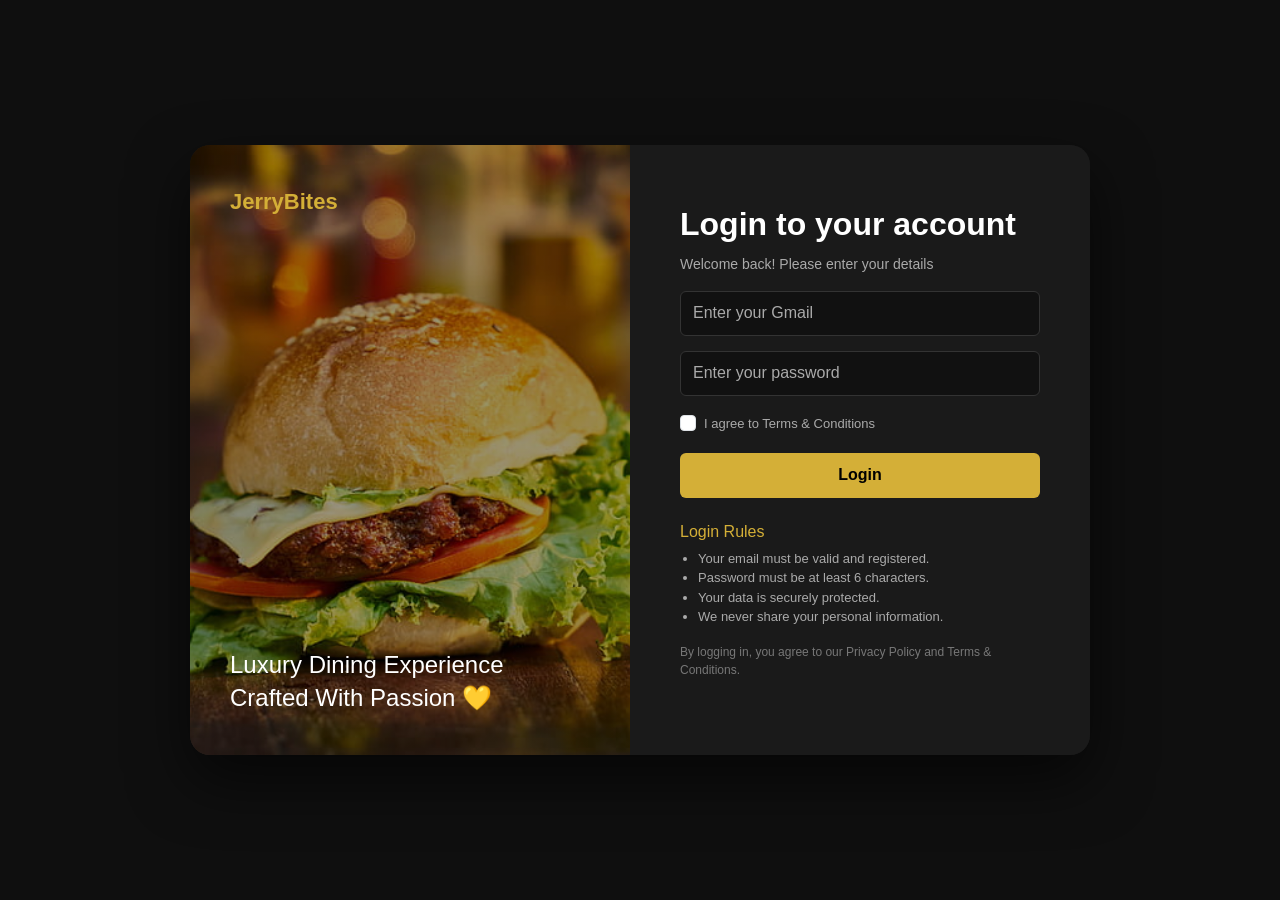
<file: login.html>
<!DOCTYPE html>
<html lang="en">
<head>
<meta charset="UTF-8">
<meta name="viewport" content="width=device-width, initial-scale=1.0">
<title>Login | JerryBites</title>

<link href="https://cdn.jsdelivr.net/npm/bootstrap@5.3.2/dist/css/bootstrap.min.css" rel="stylesheet">

<style>
body{
    margin:0;
    height:100vh;
    display:flex;
    justify-content:center;
    align-items:center;
    background:#0f0f0f;
    font-family:'Poppins',sans-serif;
}

/* Main Card */
.login-wrapper{
    width:900px;
    max-width:95%;
    background:#161616;
    border-radius:20px;
    overflow:hidden;
    display:flex;
    box-shadow:0 25px 60px rgba(0,0,0,0.6);
}

/* LEFT SIDE IMAGE */
.left-panel{
    flex:1;
    background:
    linear-gradient(rgba(0,0,0,0.4),rgba(0,0,0,0.4)),
    url('assests/images/16.jpg')
    center/cover no-repeat;
    padding:40px;
    color:#fff;
    display:flex;
    flex-direction:column;
    justify-content:space-between;
}

.brand{
    font-size:22px;
    font-weight:600;
    color:#d4af37;
}

.left-text{
    font-size:24px;
    font-weight:500;
    line-height:1.4;
}

/* RIGHT SIDE FORM */
.right-panel{
    flex:1;
    padding:60px 50px;
    background:#1a1a1a;
    color:#fff;
}

.right-panel h2{
    font-weight:600;
    margin-bottom:10px;
}

.right-panel p{
    color:#aaa;
    font-size:14px;
}

/* Inputs */
.form-control{
    background:#111;
    border:1px solid #333;
    color:#fff;
    height:45px;
    margin-bottom:15px;
}

.form-control:focus{
    background:#111;
    border-color:#d4af37;
    box-shadow:none;
    color:#fff;
}

/* Checkbox */
.form-check-label{
    font-size:13px;
    color:#aaa;
}

/* Button */
.btn-gold{
    background:#d4af37;
    color:#000;
    border:none;
    height:45px;
    font-weight:600;
    margin-top:10px;
}

.btn-gold:hover{
    background:#c19b2e;
}

/* Divider */
.divider{
    text-align:center;
    margin:20px 0;
    font-size:13px;
    color:#777;
}

/* Social Buttons */
.social-btn{
    width:100%;
    height:45px;
    border:1px solid #333;
    background:#111;
    color:#fff;
    margin-bottom:10px;
}

.social-btn:hover{
    border-color:#d4af37;
}


@media(max-width:768px){
    .login-wrapper{
        flex-direction:column;
    }
    .left-panel{
        height:250px;
    }
}

.form-control{
    background:#111 !important;
    border:1px solid #333;
    color:#fff !important;
}


.form-control::placeholder{
    color:#aaa !important;
}

/*input */
input:-webkit-autofill,
input:-webkit-autofill:focus,
input:-webkit-autofill:hover,
textarea:-webkit-autofill {
    -webkit-text-fill-color: #fff !important;
    -webkit-box-shadow: 0 0 0px 1000px #111 inset !important;
    transition: background-color 5000s ease-in-out 0s;
}
</style>
</head>

<body>

<div class="login-wrapper">

    <!-- LEFT -->
    <div class="left-panel">
        <div class="brand">JerryBites</div>
        <div class="left-text">
            Luxury Dining Experience<br>
            Crafted With Passion 💛
        </div>
    </div>

    <!-- RIGHT -->
    <div class="right-panel">
        <h2>Login to your account</h2>
        <p>Welcome back! Please enter your details</p>

        <form id="loginForm">
    <input type="email" id="email" class="form-control" placeholder="Enter your Gmail" required>
    <input type="password" id="password" class="form-control" placeholder="Enter your password" required>

    <div class="form-check mb-2">
        <input class="form-check-input" type="checkbox" required>
        <label class="form-check-label">
            I agree to Terms & Conditions
        </label>
    </div>

    <button type="submit" class="btn btn-gold w-100">
        Login
    </button>
</form>

        <div class="login-rules mt-4">
    <h6 style="color:#d4af37;">Login Rules</h6>
    <ul style="font-size:13px; color:#aaa; padding-left:18px;">
        <li>Your email must be valid and registered.</li>
        <li>Password must be at least 6 characters.</li>
        <li>Your data is securely protected.</li>
        <li>We never share your personal information.</li>
    </ul>

    <p style="font-size:12px; color:#777;">
        By logging in, you agree to our Privacy Policy and Terms & Conditions.
    </p>
</div>

    </div>

</div>

    <script>
document.getElementById("loginForm").addEventListener("submit", function(e){
    e.preventDefault();

    let email = document.getElementById("email").value.trim();
    let password = document.getElementById("password").value;

    // Gmail validation 
    let gmailPattern = /^[a-z0-9]+@gmail\.com$/;

    if(!gmailPattern.test(email)){
        alert("Please enter valid Gmail address (only small letters allowed).");
        return;
    }

    // Password  
    if(password.length < 6){
        alert("Password must be at least 6 characters.");
        return;
    }

    alert("You are logged in 💛");
    window.location.href = "index.html";
});

</script>

</body>
</html>
</file>
